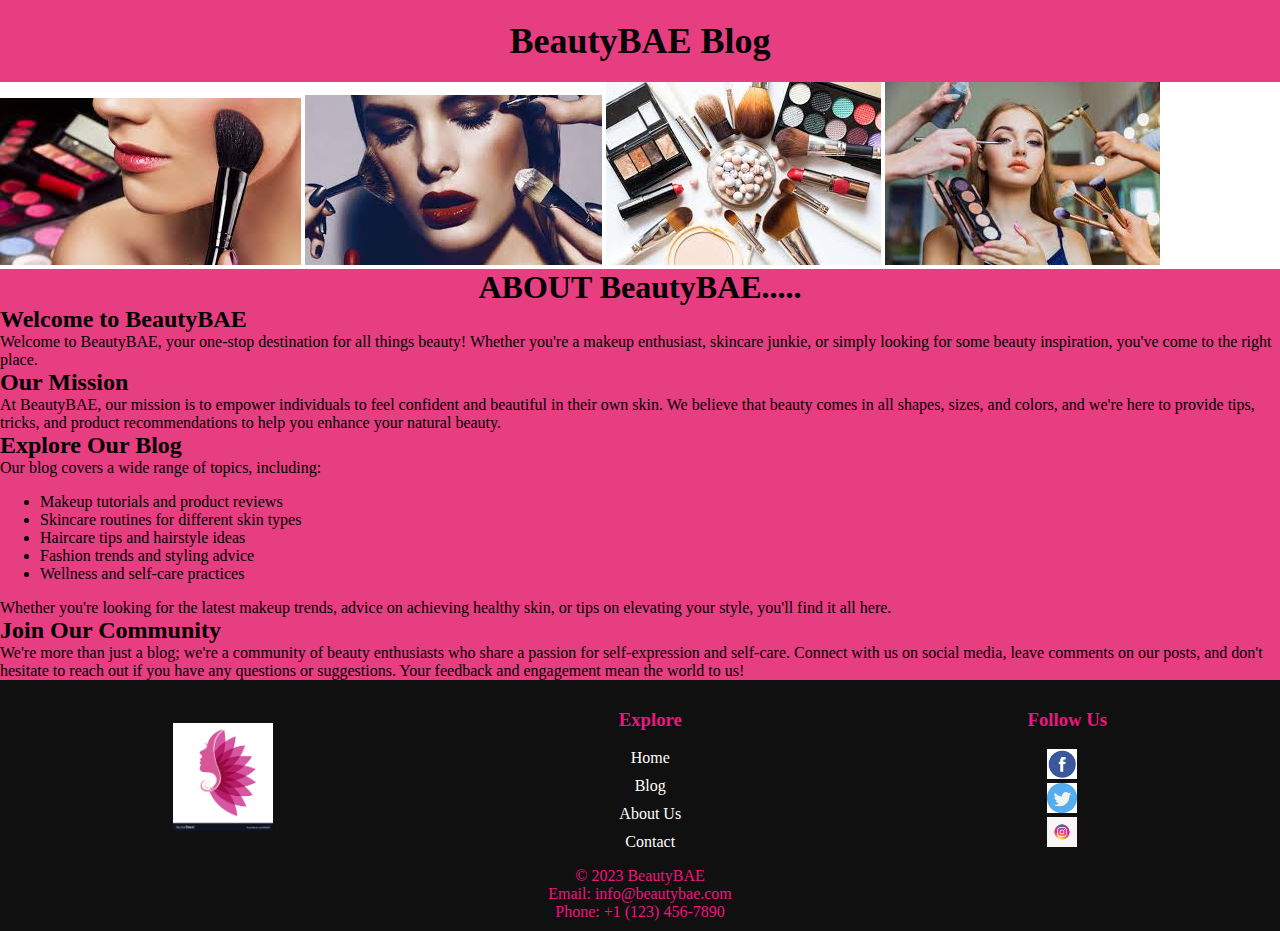
<file: blog.html>
<!DOCTYPE html>
<html lang="en">
<head>
    <meta charset="UTF-8">
    <meta name="viewport" content="width=device-width, initial-scale=1.0">
    <link rel="stylesheet" href="blog.css"> <!-- Link to your stylesheet -->
    <title>BeautyBAE Blog</title>
</head>
<body>
    <header>
        <h1>BeautyBAE Blog</h1>
        
    </header>

    


    <img src="blog1.jpg" alt="BeautyBAE Image">
    <img src="blog2.jpg" alt="BeautyBAE Image">
    <img src="blog3.jpg" alt="BeautyBAE Image">
    <img src="blog3,jpg.jfif" alt="BeautyBAE Image">
    <div class="para">
        <h1><center>ABOUT BeautyBAE.....</center></h1>
        <section>
            <h2>Welcome to BeautyBAE</h2>
            <p>Welcome to BeautyBAE, your one-stop destination for all things beauty! Whether you're a makeup enthusiast, skincare junkie, or simply looking for some beauty inspiration, you've come to the right place.</p>
        </section>
    
        <section>
            <h2>Our Mission</h2>
            <p>At BeautyBAE, our mission is to empower individuals to feel confident and beautiful in their own skin. We believe that beauty comes in all shapes, sizes, and colors, and we're here to provide tips, tricks, and product recommendations to help you enhance your natural beauty.</p>
        </section>
    
        <section>
            <h2>Explore Our Blog</h2>
            <p>Our blog covers a wide range of topics, including:</p>
            <ul>
                <li>Makeup tutorials and product reviews</li>
                <li>Skincare routines for different skin types</li>
                <li>Haircare tips and hairstyle ideas</li>
                <li>Fashion trends and styling advice</li>
                <li>Wellness and self-care practices</li>
            </ul>
            <p>Whether you're looking for the latest makeup trends, advice on achieving healthy skin, or tips on elevating your style, you'll find it all here.</p>
        </section>
    
        <section>
            <h2>Join Our Community</h2>
            <p>We're more than just a blog; we're a community of beauty enthusiasts who share a passion for self-expression and self-care. Connect with us on social media, leave comments on our posts, and don't hesitate to reach out if you have any questions or suggestions. Your feedback and engagement mean the world to us!</p>
        </section>

    </div>

   

       
    </main>

    <footer>
        <div class="footer-content">
            <div class="footer-logo">
                <img src="logo.png" alt="BeautyBAE Logo">
            </div>
            <div class="footer-links">
                <h3>Explore</h3>
                <ul>
                    <li><a href="#">Home</a></li>
                    <li><a href="#">Blog</a></li>
                    <li><a href="#">About Us</a></li>
                    <li><a href="#">Contact</a></li>
                </ul>
            </div>
            <div class="footer-social">
                <h3>Follow Us</h3>
                <ul>
                    <li><a href="#"><img src="facebook.png" alt="Facebook"></a></li>
                    <li><a href="#"><img src="twitter.png" alt="Twitter"></a></li>
                    <li><a href="#"><img src="instagram.png" alt="Instagram"></a></li>
                   
                </ul>
            </div>
        </div>
        <div class="footer-info">
            <p>&copy; 2023 BeautyBAE</p>
            <p>Email: info@beautybae.com</p>
            <p>Phone: +1 (123) 456-7890</p>
        </div>
    </footer>
</file>
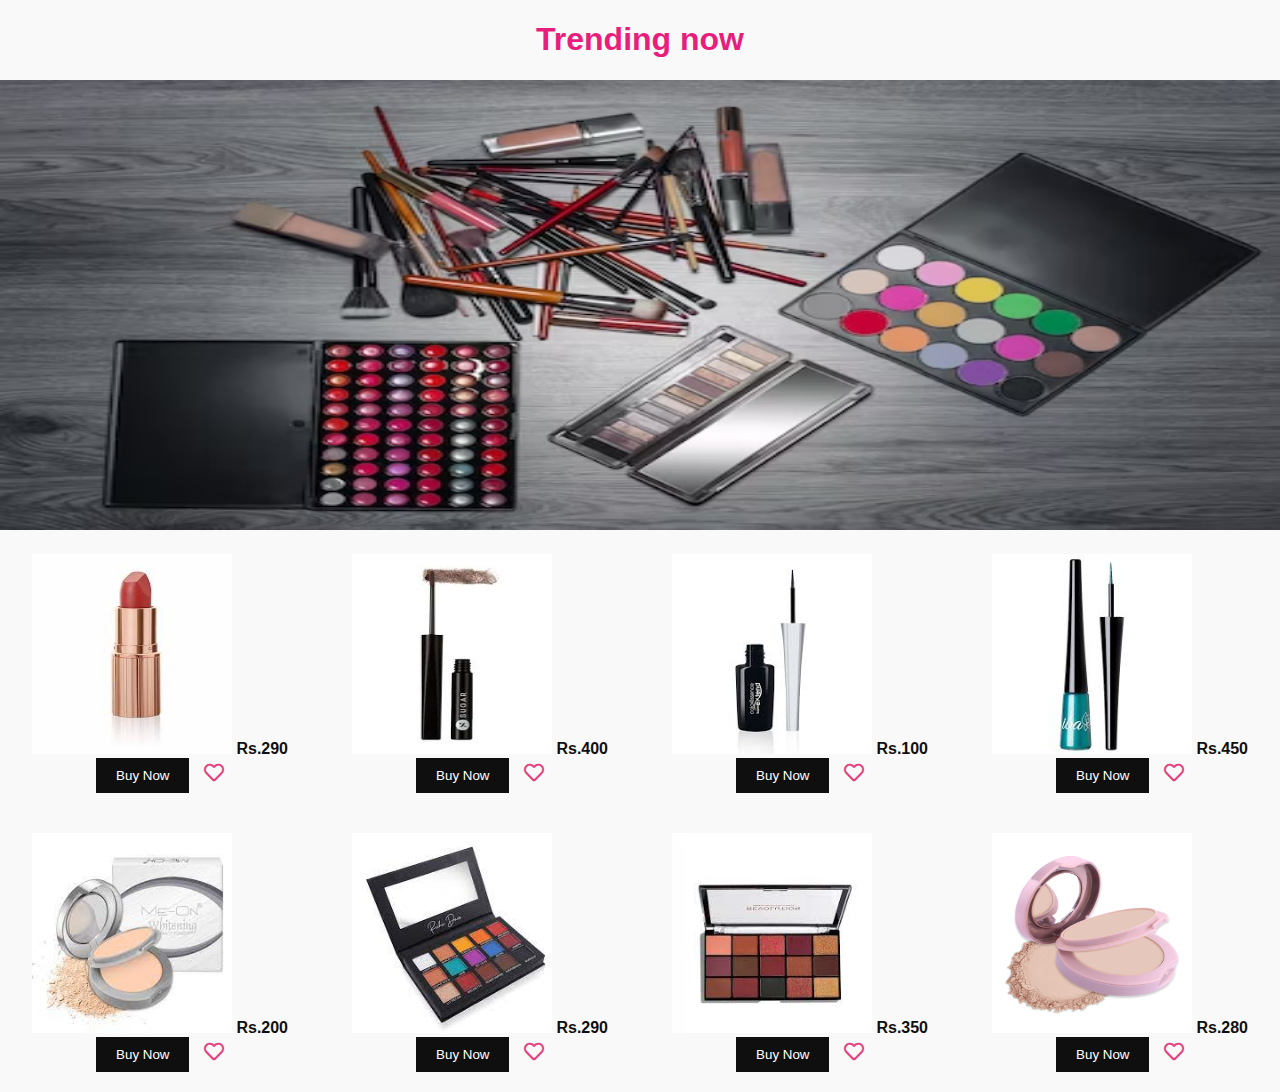
<file: trending.html>
<!DOCTYPE html>
<html>
<head>
    <title>Trending now</title>
    <link rel="stylesheet" type="text/css" href="styles.css">
    <link rel="stylesheet" href="https://cdnjs.cloudflare.com/ajax/libs/font-awesome/5.15.3/css/all.min.css">


<style>
     .moist-image-container {
            text-align: center;
            margin-bottom: 20px;
        }

        .buy-button {
            background-color: #100f10;
            color: #fff;
            padding: 10px 20px;
            border: none;
            cursor: pointer;
        }

        .buy-button:hover {
            background-color: #e73d81;
        }

        .price {
            font-weight: bold;
            color: #100f0f;
        }
        /* Style for the wishlist icon */
        .fa-heart {
            color: #e73d81; /* Your desired color */
            font-size: 20px; /* Adjust the size as needed */
            margin-left: 10px; /* Add some spacing between the icon and button */
        }
        .fa-heart:hover {
        color: #51e524; /* Change to your desired hover color */
}

/* Change the heart color when clicked */
        .fa-heart.clicked {
            color: #000800; /* Change to your desired clicked color */
        }
</style>
</head>
<body>
    <div class="header">
        <h1><center>Trending now</center></h1>
    </div>

<div class="Image">
    <img src="makeup.jpg" alt="Example Image">
</div>

<!-- Move the .moisturizer div outside of the .Image div -->
<div class="moisturizer">
    
    <div class="image-container">
        <!-- First image with Buy Now button and price -->
        <div class="moist-image-container">
            <img src="lip2.jpg" alt="Moisturizer 1" class="moist-image">
            <span class="price">Rs.290</span>
            <button class="buy-button">Buy Now</button>
            <i class="far fa-heart" onclick="toggleHeart(this)"></i> <!-- Heart icon -->

        </div>
        
        <!-- Second image with Buy Now button and price -->
        <div class="moist-image-container">
            <img src="masc1.jpg" alt="Moisturizer 2" class="moist-image">
            <span class="price">Rs.400</span>
            <button class="buy-button">Buy Now</button>
            <i class="far fa-heart" onclick="toggleHeart(this)"></i> <!-- Heart icon -->

        </div>
        
        <!-- Third image with Buy Now button and price -->
        <div class="moist-image-container">
            <img src="eye1.jpg" alt="Moisturizer 3" class="moist-image">
            <span class="price">Rs.100</span>
            <button class="buy-button">Buy Now</button>
            <i class="far fa-heart" onclick="toggleHeart(this)"></i> <!-- Heart icon -->

        </div>
        
        <!-- Fourth image with Buy Now button and price -->
        <div class="moist-image-container">
            <img src="eye2.jpg" alt="Moisturizer 4" class="moist-image">
            <span class="price">Rs.450</span>
            <button class="buy-button">Buy Now</button>
            <i class="far fa-heart" onclick="toggleHeart(this)"></i> <!-- Heart icon -->

        </div>
    </div>
</div>
<div class="moisturizer">
    
    <div class="image-container">
        <!-- First image with Buy Now button and price -->
        <div class="moist-image-container">
            <img src="comp1.jpg" alt="Serum 1" class="moist-image">
            <span class="price">Rs.200</span>
            <button class="buy-button">Buy Now</button>
            <i class="far fa-heart" onclick="toggleHeart(this)"></i> <!-- Heart icon -->

        </div>
        
        <!-- Second image with Buy Now button and price -->
        <div class="moist-image-container">
            <img src="sha1.jpg" alt="Serum 2" class="moist-image">
            <span class="price">Rs.290</span>
            <button class="buy-button">Buy Now</button>
            <i class="far fa-heart" onclick="toggleHeart(this)"></i> <!-- Heart icon -->

        </div>
        
        <!-- Third image with Buy Now button and price -->
        <div class="moist-image-container">
            <img src="sha2.jpg" alt="Serum 3" class="moist-image">
            <span class="price">Rs.350</span>
            <button class="buy-button">Buy Now</button>
            <i class="far fa-heart" onclick="toggleHeart(this)"></i> <!-- Heart icon -->

        </div>
        
        <!-- Fourth image with Buy Now button and price -->
        <div class="moist-image-container">
            <img src="comp2.jpg" alt="Serum 4" class="moist-image">
            <span class="price">Rs.280</span>
            <button class="buy-button">Buy Now</button>
            <i class="far fa-heart" onclick="toggleHeart(this)"></i> <!-- Heart icon -->

        </div>
    </div>
</div>


</div>
<script>
   
    function toggleHeart(element) {
    element.classList.toggle("clicked");
}
</script>
</body>
</html>
</file>
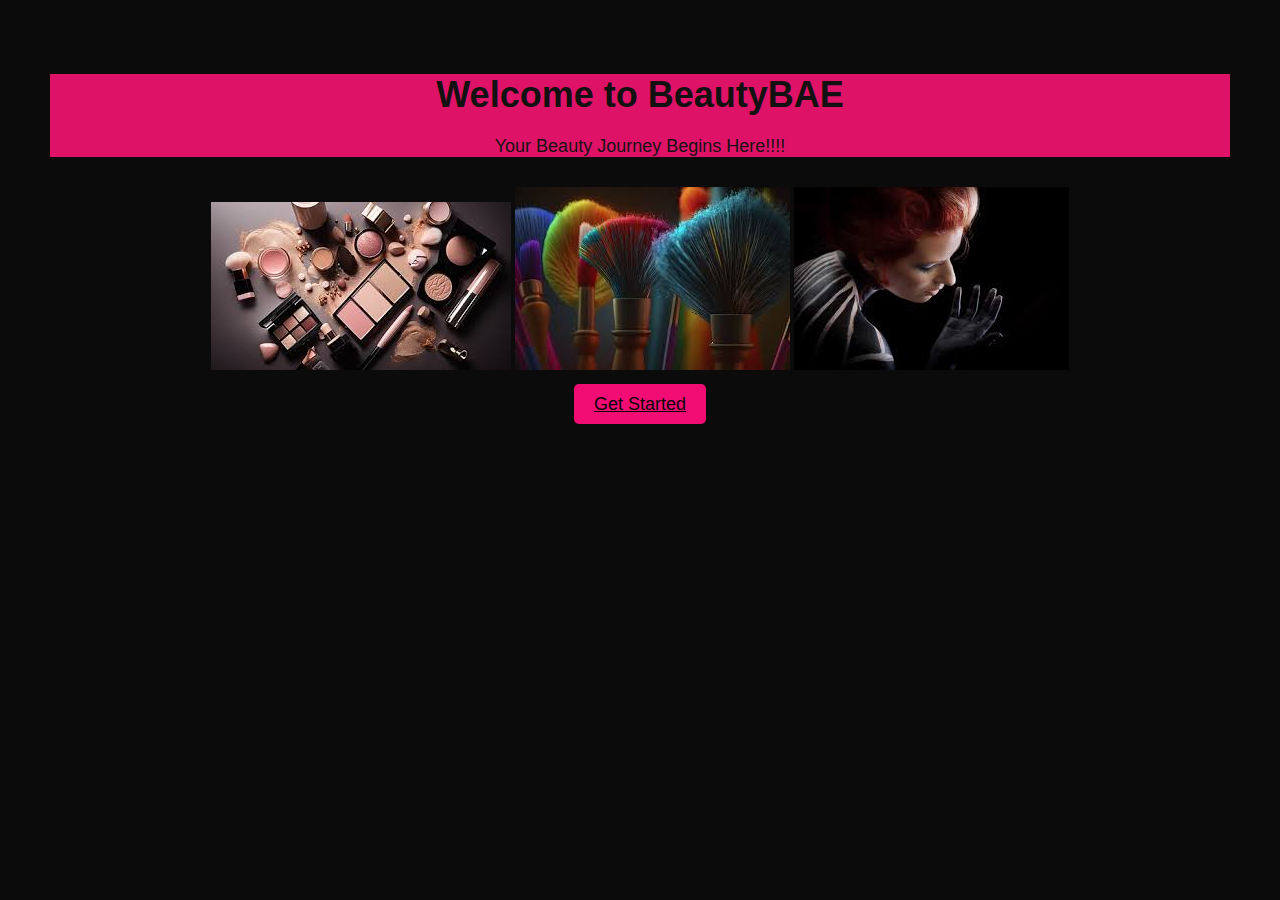
<file: welcome.html>
<!DOCTYPE html>
<html lang="en">
<head>
    <meta charset="UTF-8">
    <meta name="viewport" content="width=device-width, initial-scale=1.0">
    <link rel="stylesheet" href="welcome.css"> <!-- Link to your stylesheet -->
    <title>Welcome to BeautyBAE</title>
</head>
<body>
    <div class="welcome-container">
        <header>
            <h1>Welcome to BeautyBAE</h1>
            <p>Your Beauty Journey Begins Here!!!!</p>
        </header>
        
        <main>
            <div class="image-container">
                <img src="welcome.jpg" alt="BeautyBAE Welcome Image">
                <img src="welcome22.jpg" alt="BeautyBAE Welcome Image">
                <img src="welcome33.jpg" alt="BeautyBAE Welcome Image">
            </div>
            <a href="http://127.0.0.1:5500/index.html#" class="start-button">Get Started</a>
        </main>
    </div>
</body>
</html>
</file>
<file: styles.css>
.Image img {
    width: 100%; /* Set the width to 100% for full width */
    height: 450px; /* Automatically adjust the height to maintain aspect ratio */
    max-width: none; /* Remove the maximum width constraint */
    max-height: none; /* Remove the maximum height constraint */
}
.moisturizer {
    text-align: center; /* Center-align the content */
}

.image-container {
    display: flex; /* Use flexbox to create horizontal layout */
    justify-content: space-between; /* Add space between images */
    align-items: center; /* Center-align vertically */
    margin-top: 20px; /* Adjust the top margin as needed */
}

.moist-image {
    width: 200px; /* Set the width of the images */
    height: 200px; /* Maintain aspect ratio */
}
body {
    margin: 0;
    padding: 0;
    
    background-size: cover;
    background-repeat: no-repeat;
    background-attachment: fixed;
    font-family: Arial, sans-serif;
    color: #e71e7c; /* Text color on top of the background image */
    background-color: rgb(250, 249, 249);
}
</file>
<file: welcome.css>
/* Styling for the welcome page */
body {
    margin: 0;
    padding: 0;
    font-family: Arial, sans-serif;
    background-color: #0b0b0b; /* Set the background color to your preference */
}

.welcome-container {
    text-align: center;
    padding: 50px;
}

header {
    color: #121111;
    background-color: #de1267; /* Header text color */
}

header h1 {
    font-size: 36px;
    margin-bottom: 20px;
}

header p {
    font-size: 18px;
    margin-bottom: 30px;
    color: #141212; /* Subtitle text color */
}

main {
    animation: fadeIn 2s ease; /* Add a fade-in animation */
}

.image-container img {
    max-width: 100%;
    height: auto;
}

footer {
    margin-top: 30px;
    color: #de0b63; /* Footer text color */
}
/* Style the button */
.start-button {
    background-color: #f10d74; /* Button background color */
    color: #080707; /* Button text color */
    padding: 10px 20px; /* Button padding */
    font-size: 18px; /* Button font size */
    border: none;
    border-radius: 5px; /* Button border radius */
    cursor: pointer;
    transition: background-color 0.3s; /* Smooth color transition on hover */
    margin-top: 20px; /* Add a gap above the button */
}

.start-button:hover {
    background-color: #fcdfe9; /* Change the background color on hover */
}

/* Add a gap below the images */
.image-container {
    margin-bottom: 20px; /* Add a margin below the image container */
}


/* Define the fade-in animation */
@keyframes fadeIn {
    0% {
        opacity: 0;
    }
    100% {
        opacity: 1;
    }
}
</file>
<file: blog.css>
/* Reset some default browser styles */
body, h1, h2, p {
    margin: 0;
    padding: 0;
}

/* Style the header */
header {
    background-color: #e73d81;
    color: rgb(6, 5, 5);
    text-align: center;
    padding: 20px 0;
}

header h1 {
    font-size: 36px;
}
.para{
    background-color: #e73d81;
}

/* Style the blog posts */
.blog {
    max-width: 800px;
    margin: 0 auto;
    padding: 20px;
}

.blog-post {
    margin-bottom: 40px;
}

.blog-post h2 {
    font-size: 24px;
}
/* Style the footer section */
footer {
    background-color: #333; /* Change the background color to your preference */
    color: #fff; /* Text color */
    padding: 20px 0; /* Add padding to the top and bottom of the footer */
}

/* Center align the footer content */
.footer-content {
    display: flex;
    flex-wrap: wrap;
    justify-content: space-around;
    align-items: center;
}

/* Style the footer logo */
.footer-logo img {
    max-width: 100px; /* Adjust the maximum width of your logo */
    height: auto;
}

/* Style the footer links */
.footer-links ul {
    list-style: none;
    padding: 0;
}

.footer-links li {
    margin-bottom: 10px;
}

.footer-links a {
    text-decoration: none;
    color: #fff;
    transition: color 0.3s; /* Add a smooth color transition on hover */
}

.footer-links a:hover {
    color: #ff6b81; /* Change the color on hover */
}

/* Style the footer social icons */
.footer-social ul {
    list-style: none;
    padding: 0;
}

.footer-social li {
    margin-right: 10px;
}

.footer-social img {
    max-width: 30px; /* Adjust the maximum width of your social icons */
    height: auto;
}





/* Style the footer */
footer {
    background-color: #111011;
    color: rgb(238, 21, 126);
    text-align: center;
    padding: 10px 0;
}
</file>
